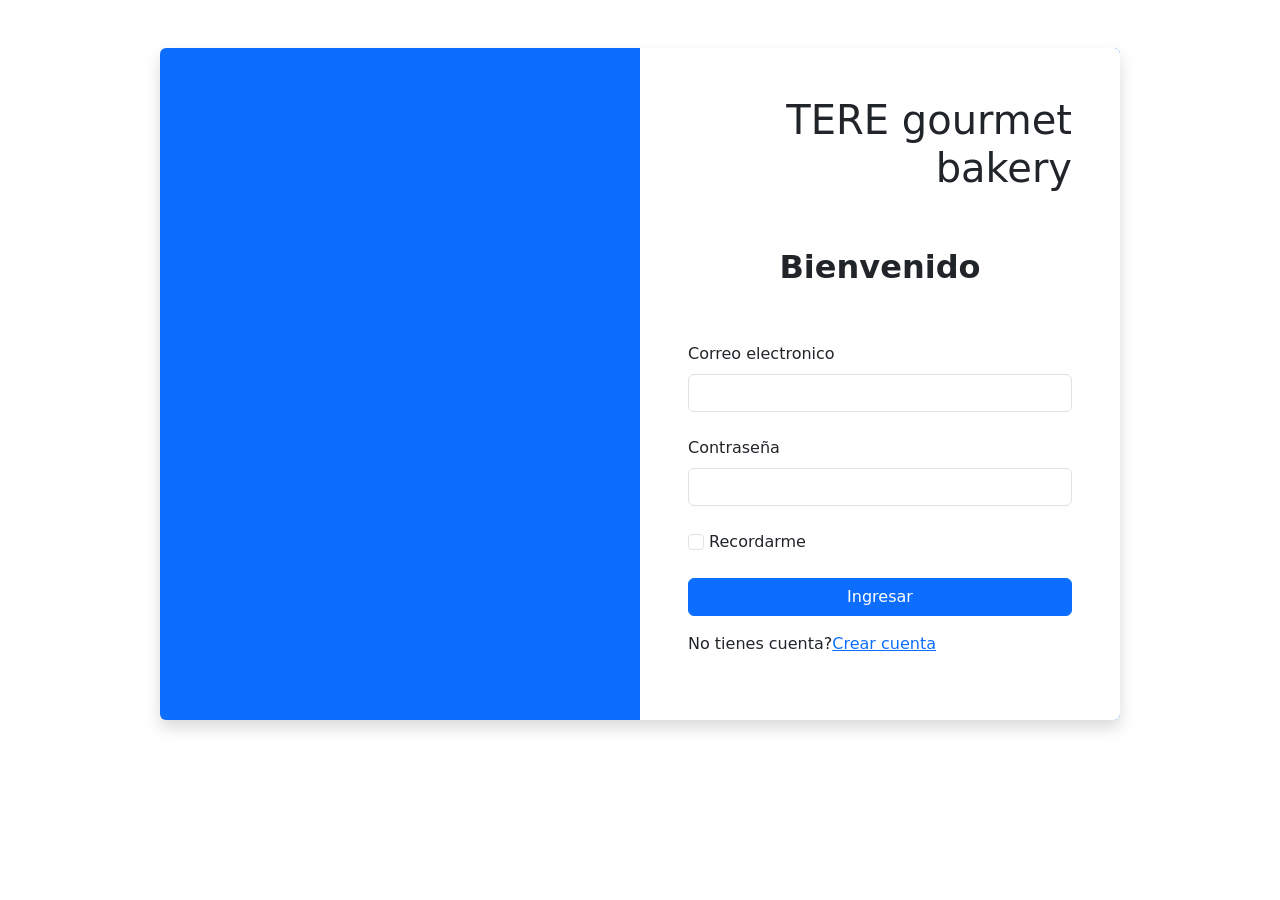
<file: paginas/ingresar.html>
<!DOCTYPE html>
<html lang="en">
<head>
    <meta charset="UTF-8">
    <meta http-equiv="X-UA-Compatible" content="IE=edge">
    <meta name="viewport" content="width=device-width, initial-scale=1.0">
    <meta name="description" content="somos una pasteleria  artesanal con productos personalizados ">
    <meta name="keywords" content="ingresar, clientes">
    <link href="https://cdn.jsdelivr.net/npm/bootstrap@5.0.2/dist/css/bootstrap.min.css" rel="stylesheet" integrity="sha384-EVSTQN3/azprG1Anm3QDgpJLIm9Nao0Yz1ztcQTwFspd3yD65VohhpuuCOmLASjC" crossorigin="anonymous">
    <link rel="preconnect" href="https://fonts.googleapis.com">
    <link rel="preconnect" href="https://fonts.gstatic.com" crossorigin>
    <link href="https://fonts.googleapis.com/css2?family=Dancing+Script:wght@500&display=swap" rel="stylesheet"> 
    <link rel="preconnect" href="https://fonts.googleapis.com"> 
    <link rel="stylesheet" href="C:\Users\gonza\Desktop\desarrollo\TEREproye4\css\ingresar.css">
    <title>INGRESAR|TERE gourmet bakery</title>
   </head>
<body>
    <div class="container w-75 bg-primary mt-5 rounded shadow">
        <div class="row align-items-stretch">
             <div class="col bg d-none d-lg-block col-md-5 col-xl-6 rounded">
              
             </div>
             <div class="col bg-white p-5 rounded-end">
               <div class="text-end">
                 <h1>TERE gourmet bakery</h1>
               </div>

               <h2 class="fw-bold text-center py-5">Bienvenido</h2>

               <form action="#">
                  <div class="mb-4">
                    <label for="email" class="form-label">Correo electronico</label>
                    <input type="email" class="form-control" name="email">
                  </div>
                  <div class="mb-4">
                    <label for="password" class="form-label">Contraseña</label>
                    <input type="password" class="form-control" name="contraseña">
                  </div>
                  <div class="mb-4" class="form-check">
                    <input type="checkbox" name="connected" class="form-check-input">
                    <label for="connected" class="form-check-label">Recordarme</label>
                  </div>
                  <div class="d-grid">
                    <button type="submit" class="btn btn-primary">Ingresar</button>
                  </div>
                  <div class="my-3">
                    <span>No tienes cuenta?<a href="#">Crear cuenta</a></span>
                  </div>
               </form>
             </div>
        </div>
    </div>
       
    <script src="https://cdn.jsdelivr.net/npm/@popperjs/core@2.9.2/dist/umd/popper.min.js" integrity="sha384-IQsoLXl5PILFhosVNubq5LC7Qb9DXgDA9i+tQ8Zj3iwWAwPtgFTxbJ8NT4GN1R8p" crossorigin="anonymous"></script>
    <script src="https://cdn.jsdelivr.net/npm/bootstrap@5.0.1/dist/js/bootstrap.min.js" integrity="sha384-Atwg2Pkwv9vp0ygtn1JAojH0nYbwNJLPhwyoVbhoPwBhjQPR5VtM2+xf0Uwh9KtT" crossorigin="anonymous"></script>
</body>
</html>
</file>
